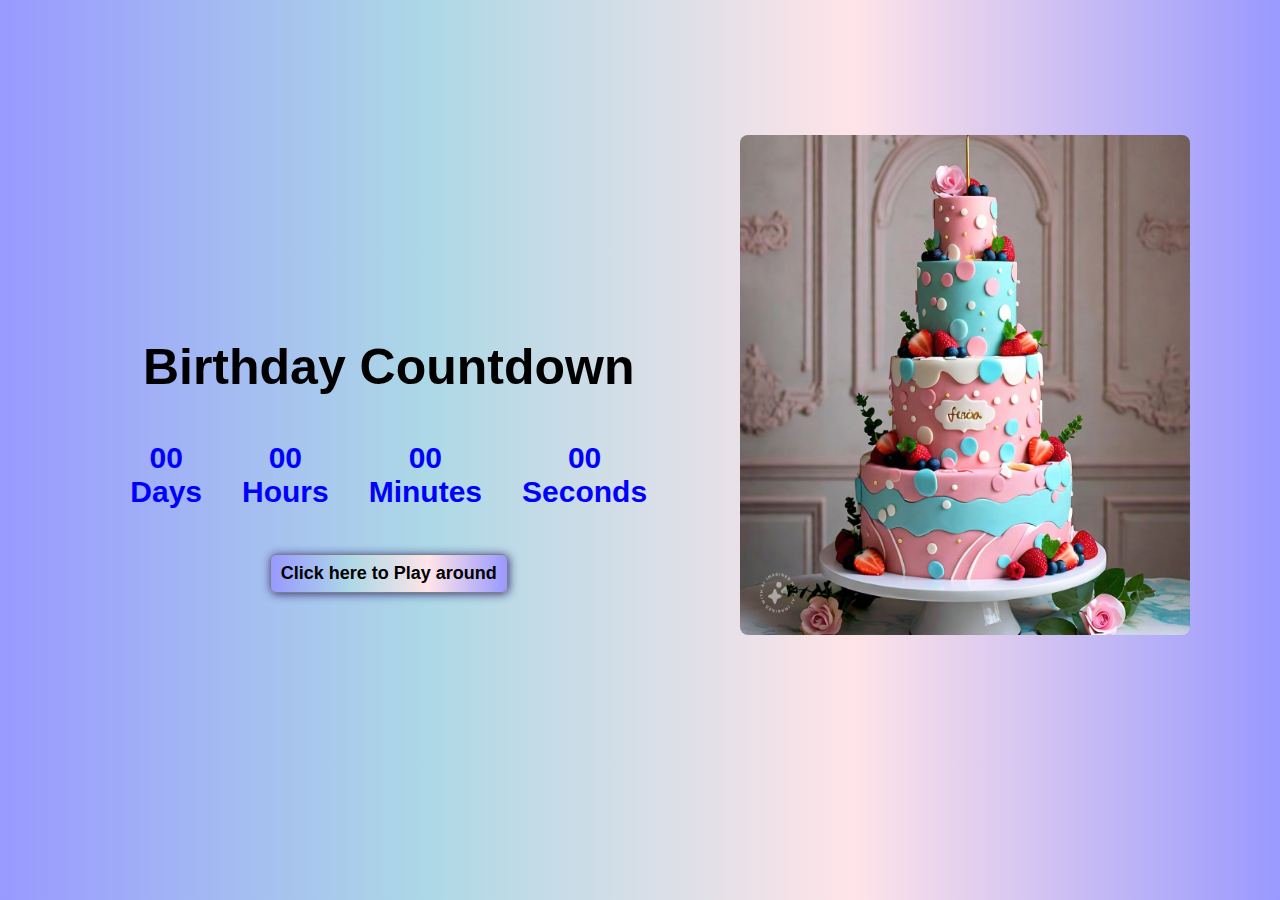
<file: index.html>
<!DOCTYPE html>
<html lang="en">
<head>
    <meta charset="UTF-8">
    <meta name="viewport" content="width=device-width, initial-scale=1.0">
    <title>OCTOBER 22</title>
    <style>
        *{
            padding: 0;
            margin: 0;
            box-sizing: border-box;
        }
        body{
            background: linear-gradient(to right, #9999ff, #add8e6, #ffe4e8, #9999ff);
            width: 100%;
            height: 100vh;
            display: flex;
            align-items: center;
            justify-content: center;
            /* flex-direction: column; */
        }
        @media screen and (min-width:1024px) {
            h1{
                font-family: sans-serif;
                font-size: 50px;
            }
            .container{
                display: flex;
                align-items: center;
                justify-content: center;
                flex-direction: column;
                margin-top: 30px;
            }
            .timer{
                margin: 25px 20px;
                display: flex;
                align-items: center;
                justify-content: center;
            }
            .timer div{
                margin: 20px;
                display: flex;
                flex-direction: column;
                align-items: center;
            }
            .timer p{
                font-size: 30px;
                color: blue;
                font-weight: 700;
                font-family: sans-serif;
            } 
            .start-container{
                display: flex;
                justify-content: space-around;
                width: 90%;
                height: 70%;
            }
            .start-container img{
                border-radius: 8px;
            }
            .play-around{
                padding: 8px 10px;
                border-radius: 6px;
                background: linear-gradient(to right, #9999ff, #add8e6, #ffe4e8, #9999ff);
                font-size: 18px;
                font-weight: 600;
                font-family: sans-serif;
                cursor: pointer;
                border: 1px solid gray;
                box-shadow: 1px 1px 10px rgba(28, 13, 94, 0.815);
                animation: button-animation 5s infinite linear;
            }
            @keyframes button-animation {
                0%{
                    background: linear-gradient(to right, #9999ff, #add8e6, #ffe4e8, #9999ff);
                }
                30%{
                    background: linear-gradient(to right, #add8e6, #9999ff, #ffe4e8, #9999ff);
                }
                70%{
                    background: linear-gradient(to right, #557079, #03161646, #ffffff, #9999ff);
                }
                100%{
                    background: transparent;
                }
            }
        }
        
        @media screen and (min-width: 767px) and (max-width: 1023px) {
            h1{
            font-family: sans-serif;
            font-size: 50px;
        }
        .container{
            display: flex;
            align-items: center;
            justify-content: center;
            flex-direction: column;
            margin-top: 30px;
        }
        .timer{
            margin: 25px 20px;
            display: flex;
            align-items: center;
            justify-content: center;
        }
        .timer div{
            margin: 20px;
            display: flex;
            flex-direction: column;
            align-items: center;
        }
        .timer p{
            font-size: 30px;
            color: blue;
            font-weight: 700;
            font-family: sans-serif;
        } 
        .start-container{
            display: flex;
            justify-content: space-around;
            width: 90%;
            height: 70%;
        }
        .start-container img{
            border-radius: 8px;
        }
        .play-around{
            padding: 8px 10px;
            border-radius: 6px;
            background: linear-gradient(to right, #9999ff, #add8e6, #ffe4e8, #9999ff);
            font-size: 18px;
            font-weight: 600;
            font-family: sans-serif;
            cursor: pointer;
            border: 1px solid gray;
            box-shadow: 1px 1px 10px rgba(28, 13, 94, 0.815);
            animation: button-animation 5s infinite linear;
        }
        @keyframes button-animation {
            0%{
                background: linear-gradient(to right, #9999ff, #add8e6, #ffe4e8, #9999ff);
            }
            30%{
                background: linear-gradient(to right, #add8e6, #9999ff, #ffe4e8, #9999ff);
            }
            70%{
                background: linear-gradient(to right, #557079, #03161646, #ffffff, #9999ff);
            }
            100%{
                background: transparent;
            }
        }
        }
        @media screen and (max-width: 767px) {
            h1{
            font-family: sans-serif;
            font-size: 30px;
        }
        .container{
            display: flex;
            align-items: center;
            justify-content: center;
            flex-direction: column;
            margin-top: 30px;
        }
        .timer{
            margin: 25px 10px;
            display: flex;
            align-items: center;
            justify-content: center;
        }
        .timer div{
            margin: 10px;
            display: flex;
            flex-direction: column;
            align-items: center;
        }
        .timer p{
            font-size: 20px;
            color: blue;
            font-weight: 700;
            font-family: sans-serif;
        } 
        .start-container{
            display: flex;
            flex-direction: column;
            justify-content: space-around;
            width: 100%;
            height: 70%;
        }
        .start-container img{
            border-radius: 8px;
            margin: 20px 0;
            width: 100%;
            object-fit: cover;
        }
        .play-around{
            padding: 8px 10px;
            border-radius: 6px;
            background: linear-gradient(to right, #9999ff, #add8e6, #ffe4e8, #9999ff);
            font-size: 18px;
            font-weight: 600;
            font-family: sans-serif;
            cursor: pointer;
            border: 1px solid gray;
            box-shadow: 1px 1px 10px rgba(28, 13, 94, 0.815);
            animation: button-animation 5s infinite linear;
        }
        @keyframes button-animation {
            0%{
                background: linear-gradient(to right, #9999ff, #add8e6, #ffe4e8, #9999ff);
            }
            30%{
                background: linear-gradient(to right, #add8e6, #9999ff, #ffe4e8, #9999ff);
            }
            70%{
                background: linear-gradient(to right, #557079, #03161646, #ffffff, #9999ff);
            }
            100%{
                background: transparent;
            }
        }
        }
    </style>
</head>
<body>
    <div class="start-container">
        <div class="container">
            <h1>Birthday Countdown</h1>

            <div class="timer">
                <div>
                    <p id="days">00</p>
                    <p>Days</p>
                </div>
                <div>
                    <p id="hours">00</p>
                    <p>Hours</p>
                </div>
                <div>
                    <p id="minutes">00</p>
                    <p>Minutes</p>
                </div>
                <div>
                    <p id="seconds">00</p>
                    <p>Seconds</p>
                </div>
            </div>
            <button class="play-around">Click here to Play around</button>
        </div>
        <img src="image countdown/countdownCake.png"  width="450px" height="500px">
    </div>

    <script>
        document.querySelector('.play-around').addEventListener('click',()=>{
            window.location.href = 'playaround.html';
        });

        const countDownDate = new Date('Oct 22, 2024 00:00:00').getTime();
        const set_Interval = setInterval(function(){
            const now = new Date().getTime();
            const distance = countDownDate - now;

            const days = Math.floor(distance / (1000 * 60 * 60 * 24));
            const hours = Math.floor(distance % (1000 * 60 * 60 * 24) / (1000 * 60 * 60));
            const minutes = Math.floor(distance % (1000 * 60 * 60 ) / (1000 * 60));
            const seconds = Math.floor(distance % (1000 * 60) / (1000));


            document.getElementById('days').innerHTML = days;
            document.getElementById('hours').innerHTML = hours;
            document.getElementById('minutes').innerHTML = minutes;
            document.getElementById('seconds').innerHTML = seconds;

            if(distance < 1){
                window.location.href = 'homepage.html';
            };

        },1000);

    </script>
</body>
</html>
</file>
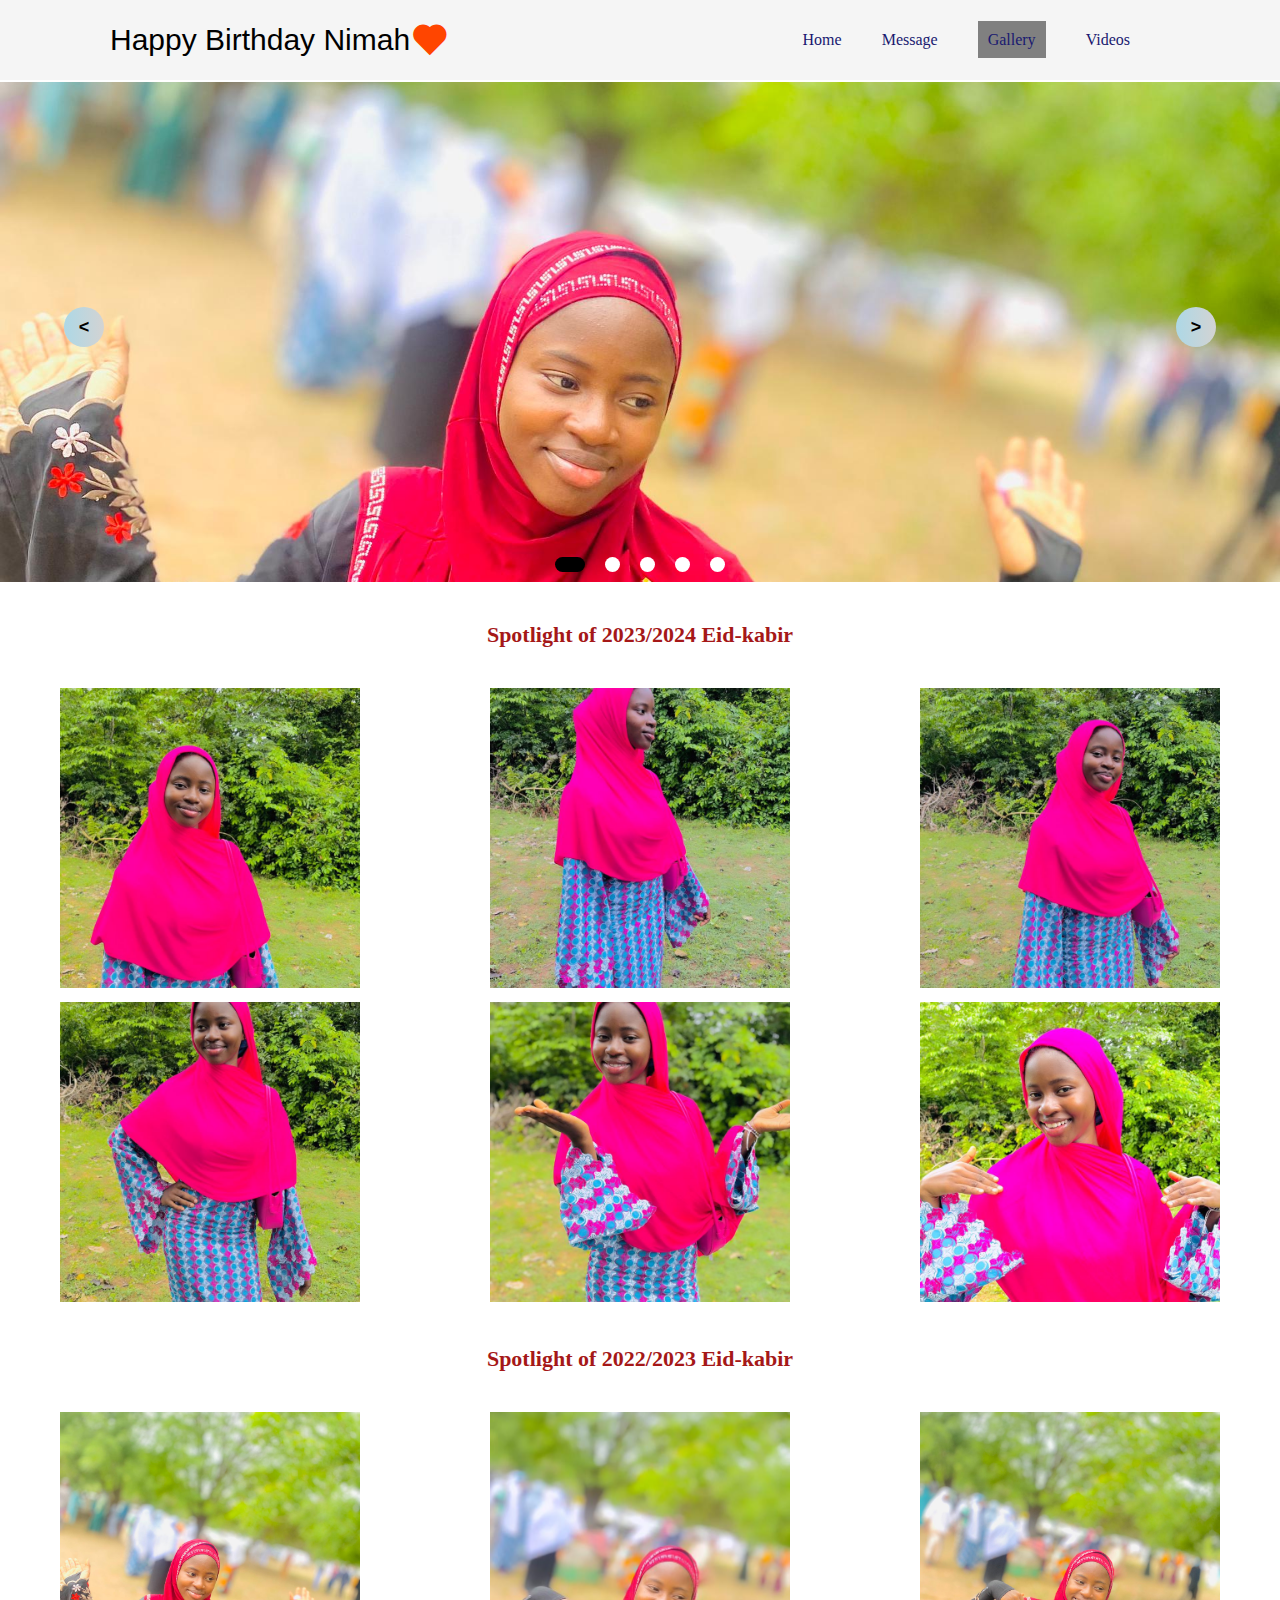
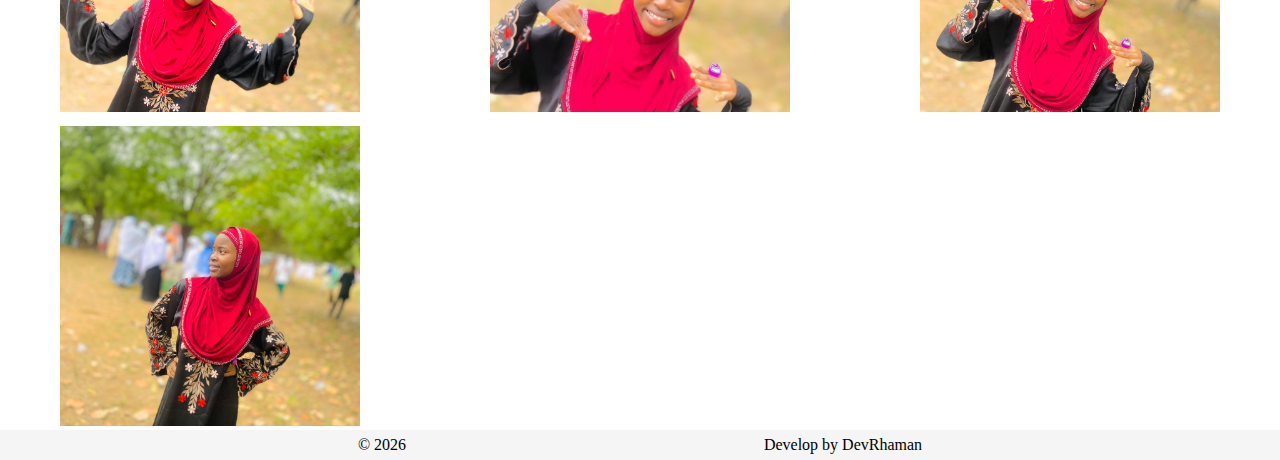
<file: gallery.html>
<!DOCTYPE html>
<html lang="en">
<head>
    <meta charset="UTF-8">
    <meta name="viewport" content="width=device-width, initial-scale=1.0">
    <title>Document</title>
    <link rel="stylesheet" href="gallery.css">
    <link href='https://unpkg.com/boxicons@2.1.4/css/boxicons.min.css' rel='stylesheet'>
</head>
<body>
    <header>
        <div class="logo">
            <a href="">Happy Birthday Nimah</a>
            <i class='bx bxs-heart heart' style="color: orangered;"></i>
        </div>
        
        <div class="nav">
            <ul>
                <li><a class="link" href="homepage.html">Home</a></li>

                <li><a class="link" href="message.html">Message</a></li>
                
                <li><a href="gallery.html" class="link active-page">Gallery</a></li>

                <li><a class="link" href="video.html">Videos</a></li>
            </ul>
        </div>

        <img src="imagefolder/cil--menu.png" width="30" height="30" class="open-nav" alt="">

    </header>
    <main>
        <section class="hero">
            <div class="container">
                <div class="slider-list">
                    <div class="slide-item">
                        <img src="imagefolder/bday-img-1.jpg" width="500" height="400" alt="Birthday Girl Image">
                    </div>
                    <div class="slide-item">
                        <img src="imagefolder/bday-img-2.jpg" width="500" height="400" alt="Birthday Girl Image">
                    </div>
                    <div class="slide-item">
                        <img src="imagefolder/bday-img-3.jpg" width="500" height="400" alt="Birthday Girl Image">
                    </div>
                    <div class="slide-item">
                        <img src="imagefolder/bday-img-4.jpg" width="500" height="400" alt="Birthday Girl Image">
                    </div>
                    <div class="slide-item">
                        <img src="imagefolder/bday-img-5.jpg" width="500" height="400" alt="Birthday Girl Image">
                    </div>
                </div>
                <div class="buttons">
                    <button id="prev"><</button>
                    <button id="next">></button>
                </div>
                <ul class="dots">
                    <li class="active"></li>
                    <li></li>
                    <li></li>
                    <li></li>
                    <li></li>
                </ul>
            </div>
        </section>

        <section class="images">

            <div class="popup">
                <button class="close-popup">close</button>
                <img src="imagefolder/bday-img-1.jpg" class="large-image" alt="">
                <p class="index">01</p>
            </div>

            <div class="image-section-one">
                <h3>Spotlight of 2023/2024 Eid-kabir</h3>
                <div class="image-section-item-one">
                    <div class="img-item">
                        <img src="imagefolder/bday-img-5.jpg" width="300" height="300" class="image "  alt="">
                    </div>
                    <div class="img-item">
                        <img src="imagefolder/bday-img-6.jpg" width="300" height="300" class="image "  alt="">
                    </div>
                    <div class="img-item">
                        <img src="imagefolder/bday-img-7.jpg" width="300" height="300" class="image "  alt="">
                    </div>
                    <div class="img-item">
                        <img src="imagefolder/bday-img-8.jpg" width="300" height="300" class="image "  alt="">
                    </div>
                    <div class="img-item">
                        <img src="imagefolder/bday-img-9.jpg" width="300" height="300" class="image "  alt="">
                    </div>
                    <div class="img-item">
                        <img src="imagefolder/bday-img-10.jpg" width="300" height="300" class="image"  alt="">
                    </div>
                </div>
            <div class="image-section-one">
                <h3>Spotlight of 2022/2023 Eid-kabir</h3>
                <div class="image-section-item-one">
                    <div class="img-item">
                        <img src="imagefolder/bday-img-1.jpg" width="300" height="300" class="image "  alt="">
                    </div>
                    <div class="img-item">
                        <img src="imagefolder/bday-img-2.jpg" width="300" height="300" class="image "  alt="">
                    </div>
                    <div class="img-item">
                        <img src="imagefolder/bday-img-3.jpg" width="300" height="300" class="image "  alt="">
                    </div>
                    <div class="img-item">
                        <img src="imagefolder/bday-img-4.jpg" width="300" height="300" class="image "  alt="">
                    </div>
                </div>
            </div>
        </section>


    </main>

    <footer>
        <p>&copy; <span id="year"></span></p>
        <p>Develop by DevRhaman</p>
    </footer>
    <script src="gallery.js"></script>
</body>
</html>
</file>
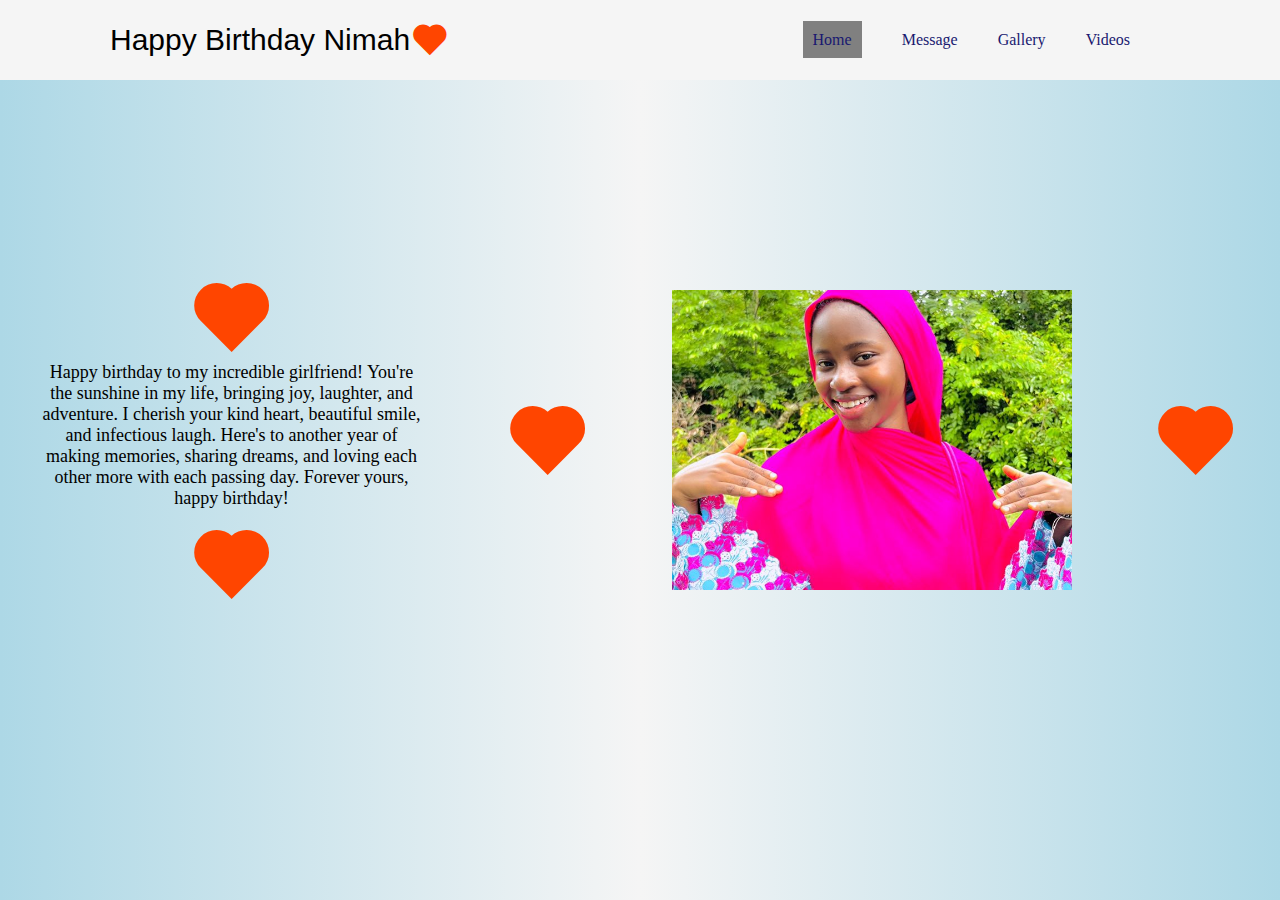
<file: homepage.html>
<!DOCTYPE html>
<html lang="en">
<head>
    <meta charset="UTF-8">
    <meta name="viewport" content="width=device-width, initial-scale=1.0">
    <title>Document</title>
    <link rel="stylesheet" href="homepage.css">
    <link href='https://unpkg.com/boxicons@2.1.4/css/boxicons.min.css' rel='stylesheet'>
</head>
<body>
    <header>
        <div class="logo">
            <a href="">Happy Birthday Nimah</a>
            <i class='bx bxs-heart heart' style="color: orangered;"></i>
        </div>
        
        <div class="nav">
            <ul>
                <li><a href="#home" class="link active-page">Home</a></li>
                <li><a href="message.html" class="link">Message</a></li>
               <li><a href="gallery.html" class="link">Gallery</a></li>
                <li><a href="video.html" class="link">Videos</a></li>
            </ul>
        </div>
        <img src="imagefolder/cil--menu.png" class="open-nav" alt="">
    </header>

    <main>
        <section id="home">
            <div class="note">
                <i class='bx bxs-heart heart-2' style="color: orangered;"></i>
                <div class="home-note">Happy birthday to my incredible girlfriend! You're the sunshine in my life, bringing joy, laughter, and adventure. I cherish your kind heart, beautiful smile, and infectious laugh. Here's to another year of making memories, sharing dreams, and loving each other more with each passing day. Forever yours, happy birthday!</div>
                <div><i class='bx bxs-heart heart-2' style="color: orangered;"></i></div>
            </div>
            <i class='bx bxs-heart heart-2' style="color: orangered;"></i>
            <img src="imagefolder/bday-img-10.jpg" width="400" height="300" alt="">
            <i class='bx bxs-heart heart-2' style="color: orangered;"></i>
        </section>
    </main>
    <script>
        const openNav = document.querySelector('.open-nav');
        openNav.addEventListener('click',()=>{
            const nav = document.querySelector('.nav');
            nav.classList.toggle('active')
            if( nav.classList.contains('active')){
                openNav.src = 'imagefolder/bx--x.png';
            }else{
                openNav.src = 'imagefolder/cil--menu.png'
            };
        });

        const link = document.querySelectorAll('.link');
        link.forEach(link => link.addEventListener('click',()=>{
            const nav = document.querySelector('.nav');
            nav.classList.remove('active');
            openNav.src = 'imagefolder/cil--menu.png';
        }));
    </script>
</body>
</html>
</file>
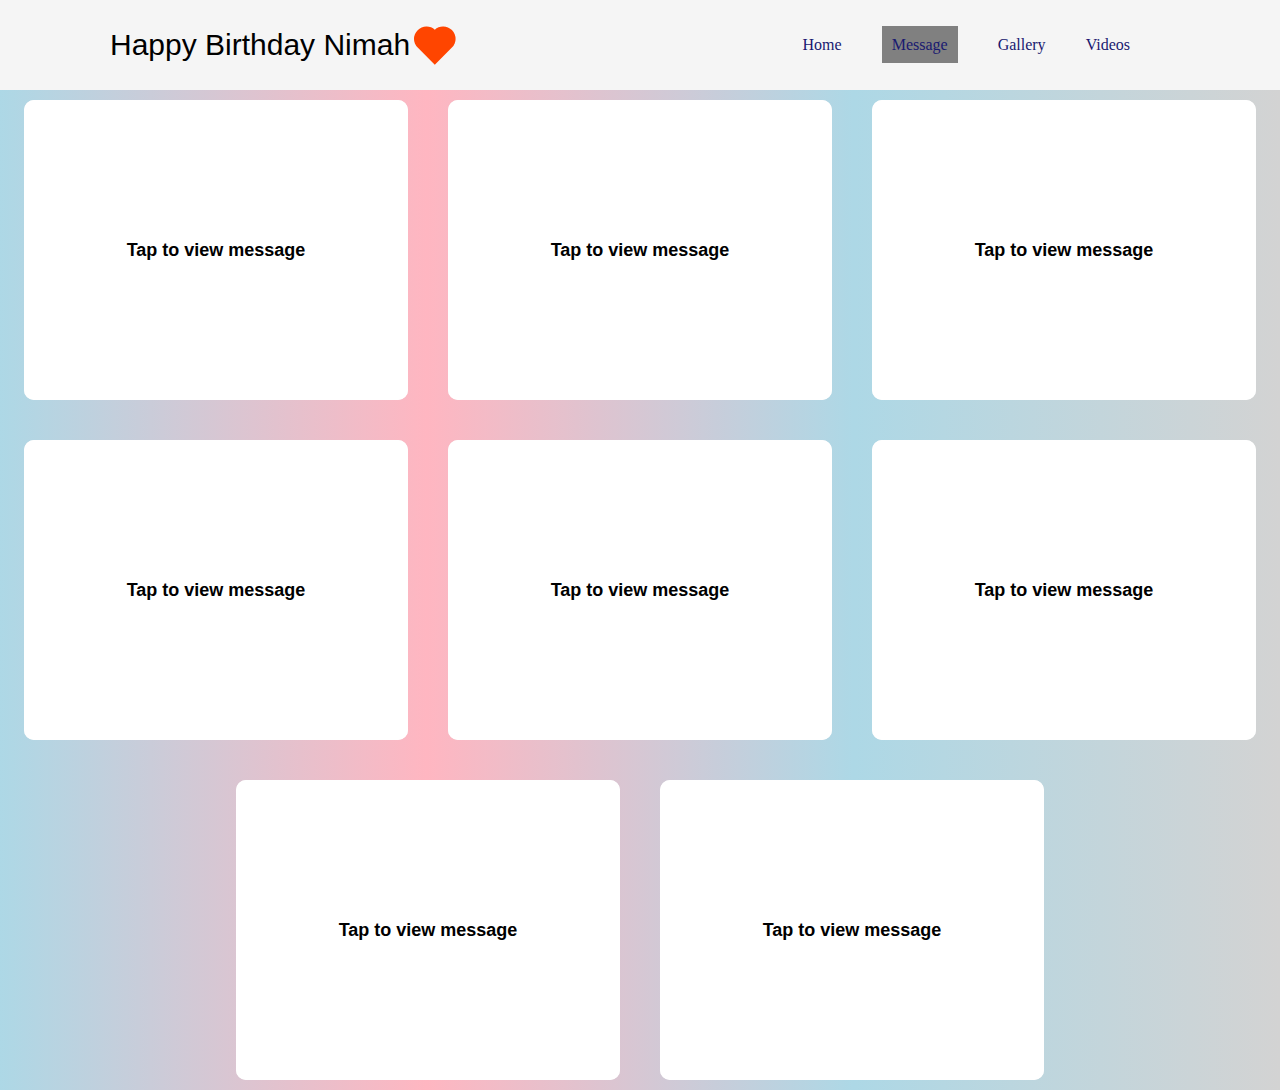
<file: message.html>
<!DOCTYPE html>
<html lang="en">
<head>
    <meta charset="UTF-8">
    <meta name="viewport" content="width=device-width, initial-scale=1.0">
    <title>mesasge page</title>
    <link rel="stylesheet" href="message.css">
    <link href='https://unpkg.com/boxicons@2.1.4/css/boxicons.min.css' rel='stylesheet'>
</head>
<body>
    <header>
        <div class="logo">
            <a href="">Happy Birthday Nimah</a>
            <i class='bx bxs-heart heart' style="color: orangered;"></i>
        </div>
        
        <div class="nav">

            <ul>
                <li><a class="link" href="homepage.html">Home</a></li>

                <li><a class="link active-page" href="message.html">Message</a></li>

                <li><a href="gallery.html" class="link">Gallery</a></li>

                <li><a href="video.html" class="link">Videos</a></li>
            </ul>
        </div>
            <img src="imagefolder/cil--menu.png" width="25" class="open-nav" alt="">
    </header>

    <main>
        <section class="birthday-message">
            <div class="container">
                <div class="first-message">
                    <div class="ff-front-message">Tap to view message</div>
                    <div class="bf-message">Happy birthday to the love of my life! Today marks the beginning of another amazing year with you. I promise to always cherish, support, and adore you. Forever yours.<i class='bx bxs-heart heart'></i> 
                    </div>
                </div>
                <div class="first-message">
                    <div class="ff-front-message">Tap to view message</div>
                    <div class="bf-message">On your special day and always, I want you to know how much you mean to me. You're the sunshine that brightens my world. I love you more with each passing day.<i class='bx bxs-heart heart'></i> 
                    </div>
                </div>
                <div class="first-message">
                    <div class="ff-front-message">Tap to view message</div>
                    <div class="bf-message">To the most beautiful person I've ever met, happy birthday! May this year bring you joy, success, and endless love from me.<i class='bx bxs-heart heart'></i> 
                    </div>
                </div>
                <div class="first-message">
                    <div class="ff-front-message">Tap to view message</div>
                    <div class="bf-message">You deserve all the happiness in the world, and I'm honored to be a part of your life. Happy birthday, my darling!<i class='bx bxs-heart heart'></i> 
                    </div>
                </div>
                <div class="first-message">
                    <div class="ff-front-message">Tap to view message</div>
                    <div class="bf-message">Here's to another year of laughter, adventures, and making memories together! I love you now and forever. Happy birthday, sweetheart.<i class='bx bxs-heart heart'></i> 
                    </div>
                </div>
                <div class="first-message">
                    <div class="ff-front-message">Tap to view message</div>
                    <div class="bf-message">As we celebrate your birthday today, I'm filled with gratitude for the gift of you in my life. Your love, kindness, and beauty inspire me every day. Your smile lights up my world, and your touch ignites a fire that never fades.
                    I promise to always be there for you, through life's ups and downs, and to cherish every moment we share. You're my partner, best friend, and soulmate.
                    Happy birthday, my love! May this year bring you everything your heart desires.
                    <i class='bx bxs-heart heart'></i> 
                    </div>
                </div>
                <div class="first-message">
                    <div class="ff-front-message">Tap to view message</div>
                    <div class="bf-message">Happy birthday to the woman who stole my heart! Today marks the beginning of another chapter in our love story. I'm excited to create more memories, explore new adventures, and deepen our love.
                    You make every day brighter, and I'm grateful for your presence in my life. Your kindness, intelligence, and beauty captivate me.
                    Here's to another year of growing together, laughing together, and loving each other more with each passing day!
                    Happy birthday, sweetheart. I love you now and forever.
                    <i class='bx bxs-heart heart'></i> 
                    </div>
                </div>
                <div class="first-message">
                    <div class="ff-front-message">Tap to view message</div>
                    <div class="bf-message">Ya Allah, on this special day, I thank you for the precious gift of NIMOTALLAHI ABOLORE. She's a shining star in my life, reflecting your love and light.
                    Please bless her with happiness, peace, and fulfillment. Guide me to cherish and honor her, to be her rock, and to love her unconditionally.
                    Happy birthday, my love. May this year be a canvas of our love, painted with vibrant colors of laughter, adventure, and devotion.<i class='bx bxs-heart heart'></i> 
                    </div>
                </div>
            </div>
        </section>
    </main>
    <script src="message.js"></script>
</body>
</html>
</file>
<file: gallery.css>
*{
    padding: 0;
    margin: 0;
    box-sizing: border-box;
}
:root{
    --primary: white;
    --secondary: black;
}
.theme{
    --primary: black;
    --secondary: white;
}
body{
    background-color: var(--primary);
    color: var(--secondary);
}
.active-page{
    background: gray;
    color: white;
    padding: 10px;
}
header{
    display: flex;
    align-items: center;
    justify-content: space-between;
    width: 100%;
    background-color: whitesmoke;
    padding: 20px;
    position: sticky;
    top: 0;
    z-index: 999;
}
.logo{
    margin-left: 90px;
    display: flex;
    align-items: center;
    justify-content: center;
}
.logo a{
    font-size: 30px;
    text-decoration: none;
    color: black;
    font-family: sans-serif;
}
.nav{
    margin-right: 90px;
}
.nav ul{
    display: flex;
    align-items: center;
}
.nav ul li{
    margin: 0 40px 0 0;
    list-style: none;
}
.nav ul li a, .nav ul li span{
    text-decoration: none;
    color: midnightblue;
    font-size: 16px;
    transition: .3s ease;
    cursor: pointer;
}
.nav ul li a:hover, .nav ul li span:hover{
    background-color: gray;
    padding: 8px 10px;
    color: white;
}
.heart{
    font-size: 40px;
}
/* ---------------hero swiper------------------ */
.container{
    /* width: 1583px; */
    max-width: 100vw;
    height: 500px;
    background-color: lightblue;
    position: relative;
    margin-top: 2px;
    overflow: hidden;
}
.slider-list{
    display: flex;
    align-items: center;
    position: absolute;
    top: 0;
    left: 0;
    height: 100%;
    width: max-content;
    transition: 1s;
}
.slide-item img{
    max-width: 1600px;
    width: 100vw;
    height: 750px;
    /* object-fit: calc(1600px*750px); */
    object-fit: cover;
}
.buttons{
    position: absolute;
    top: 45%;
    left: 5%;
    width: 90%;
    display: flex;
    justify-content: space-between;
}
.buttons button{
    display: flex;
    align-items: center;
    justify-content: center;
    cursor: pointer;
    padding: 20px;
    font-size: 18px;
    font-weight: 600;
    border: none;
    background: linear-gradient(to right, lightblue, lightgray);
    width: 20px;
    height: 20px;
    border-radius: 50%;
    transition: 1s ease;
}
.buttons button:hover{
    background: gold;
}
.dots{
    position: absolute;
    bottom: 10px;
    left: 0;
    color: red;
    width: 100%;
    margin: 0;
    padding: 0;
    display: flex;
    justify-content: center;
    /* overflow: auto; */
}
.dots li{
    list-style: none;
    width: 15px;
    height: 15px;
    background-color: white;
    border-radius: 20px;
    transition: 1s;
    cursor: pointer;
}
.dots li:not(:last-child){
    margin-right: 20px;
}
.dots .active{
    width: 30px;
    background-color: black;
}
/* ------------------image--------------- */
.images{
    position: relative;
}
.image-section-one{
    margin: 40px 0 0;
}
.image-section-one h3{
    text-align: center;
    font-size: 22px;
    color: rgb(165, 24, 24);
}
.image-section-item-one{
    width: 100%;
    display: grid;
    grid-template-columns: repeat(3,2fr);
    justify-items: center;
    gap: 10px;
    margin: 40px 0 0;
}
.img-item img{
    object-fit: cover;
    cursor: pointer;
}
.popup{
    background: #000000ef;
    width: 99%;
    height: 97vh;
    margin: 10px;
    overflow: hidden;
    display: flex;
    align-items: center;
    justify-content: center;
    border-radius: 20px;
    z-index: 999;
    position: fixed;
    top: 0;
    left: 0;
    display: none;
}
.popup img{
    width: 50%;
    height: 100%;
    object-fit: contain;
    position: absolute;
    top: 50%;
    left: 50%;
    right: 50%;
    transform: translate(-50%,-50%);
    padding: 10px;
}
.popup button{
    position: absolute;
    right: 10px;
    top: 8px;
    padding: 8px 10px;
    border-radius: 6px;
    border: none;
    background-color: red;
    color: white;
    font-size: 18px;
    cursor: pointer;
}
.open-nav{
    display: none;
}
/* --------------------video----------------- */
video{
    width: 100%;
    height: 400px;
    border: 2px solid black;
    background-color: #c7c4c4;
}
.video-list{
    width: 90%;
    display: grid;
    gap: 20px;
    grid-template-columns: repeat(3, 2fr);
    margin: 20px auto;
}
.videos h3{
    text-align: center;
    font-size: 22px;
    color: #a51818;
    margin: 50px 0 20px;
}

footer{
    background: whitesmoke;
    display: flex;
    justify-content: space-evenly;
    align-items: center;
    height: 30px;
}
/* tablet */
@media screen and (min-width:767px) and (max-width: 1023px) {
    .image-section-item-one{
        grid-template-columns: repeat(2,3fr);
    }
    .nav{
        position: fixed;
        left: 800px;
        right: 0px;
        background-color: rgb(241, 223, 223);
        top: 72px;
        transition: 1s ease;
        margin: 0;
        width: 100%;
    }
    .nav.active{
        left: 0;
    }
    .nav ul{
        display: flex;
        align-items: center;
        flex-direction: column;
        justify-content: center;

    }
    .nav ul li{
        margin: 20px 5px 5px 5px;
        list-style: none;
        padding: 10px 50px;
    }
    .nav ul li a, .nav ul li span{
        text-decoration: none;
        color: midnightblue;
        font-size: 16px;
        transition: .3s ease;
        cursor: pointer;
    }
    .nav ul li a:hover, .nav ul li span:hover{
        background-color: gray;
        padding: 8px 10px;
        color: white;
    }
    .open-nav{
        display: block;
    }
    .logo a{
        font-size: 25px;
        text-decoration: none;
        color: black;
        font-family: sans-serif;
    }
    .logo{
        margin-left: 10px;
        display: flex;
        align-items: center;
        justify-content: center;
        gap: 2px;
    }
    .popup{
        width: 100%;
        height: 100%;
        margin: 0px;
        border-radius: 0;
    }
    .popup img{
        width: 100%;
        z-index: -999;
    }
}
@media screen and (max-width:767px) {
    .image-section-item-one{
        grid-template-columns: 1fr;
    }
    .nav{
        position: fixed;
        right: 0;
        left: 400px;
        background-color: rgb(241, 223, 223);
        top: 65px;
        transition: 1s ease;
        margin: 0;
        width: 100%;
    }
    .nav.active{
        left: 0;
    }
    .nav ul{
        display: flex;
        align-items: center;
        flex-direction: column;
        justify-content: center;

    }
    .nav ul li{
        margin: 20px 5px 5px 5px;
        list-style: none;
        padding: 10px 50px;
    }
    .nav ul li a, .nav ul li span{
        text-decoration: none;
        color: midnightblue;
        font-size: 16px;
        transition: .3s ease;
        cursor: pointer;
    }
    .nav ul li a:hover, .nav ul li span:hover{
        background-color: gray;
        padding: 8px 10px;
        color: white;
    }
    .open-nav{
        display: block;
    }
    .logo a{
        font-size: 18px;
        text-decoration: none;
        color: black;
        font-family: sans-serif;
    }
    .logo{
        margin-left: 1px;
        display: flex;
        align-items: center;
        justify-content: center;
        gap: 2px;
    }
    .popup{
        width: 100%;
        height: 100%;
        margin: 0px;
        border-radius: 0;
    }
    .popup img{
        width: 100%;
        z-index: -999;
    }
    .heart{
        font-size: 40px;
    }
}
</file>
<file: homepage.css>
*{
    padding: 0;
    margin: 0;
    box-sizing: border-box;
    scroll-behavior: smooth;
}
body{
    width: 100%;
    background: linear-gradient(to right, lightblue, whitesmoke, lightblue);
}
header{
    display: flex;
    align-items: center;
    justify-content: space-between;
    width: 100%;
}
.active-page{
    background: gray;
    color: white;
    padding: 10px;
}
.open-nav{
    display: none;
}
header{
    display: flex;
    align-items: center;
    justify-content: space-between;
    width: 100%;
    background-color: whitesmoke;
    padding: 20px;
    position: sticky;
    top: 0;
    z-index: 999;
}
.logo{
    margin-left: 90px;
    display: flex;
    align-items: center;
    justify-content: center;
}
.logo a{
    font-size: 30px;
    text-decoration: none;
    color: black;
    font-family: sans-serif;
}
.nav{
    margin-right: 90px;
}
.nav ul{
    display: flex;
    align-items: center;
}
.nav ul li{
    margin: 0 40px 0 0;
    list-style: none;
}
.nav ul li a, .nav ul li span{
    text-decoration: none;
    color: midnightblue;
    font-size: 16px;
    transition: .3s ease;
    cursor: pointer;
}
.nav ul li a:hover, .nav ul li span:hover{
    background-color: gray;
    padding: 8px 10px;
    color: white;
}
.heart{
    font-size: 40px;
}
main{
    display: flex;
    align-items: center;
    justify-content: center;
    width: 100%;
    height: 80vh;
}
section{
    display: flex;
    align-items: center;
    justify-content: space-around;
    width: 100%;
}
section img{
    object-fit: cover;
}
.note{
    width: 30%;
    display: flex;
    flex-direction: column;
    align-items: center;
    justify-content: center;
}

.home-note{
    margin-bottom: 10px;
    font: 500 18px serif;
    text-align: center;
}

.heart-2{
    font-size: 90px;
    color: red;
    animation: heart 3s ease-in-out infinite;
}
@keyframes heart {
    0%,100%{
        scale: 0.9;
    }50%{
        scale: 0.5;
    }
}

@media screen and (min-width:767px) and (max-width: 1023px) {
        .nav{
            position: fixed;
            left: 800px;
            right: 0px;
            background-color: rgb(241, 223, 223);
            top: 72px;
            transition: 1s ease;
            margin: 0;
            width: 100%;
        }
        .nav.active{
            left: 0;
        }
        .nav ul{
            display: flex;
            align-items: center;
            flex-direction: column;
            justify-content: center;
        }
        .nav ul li{
            margin: 20px 5px 5px 5px;
            list-style: none;
            padding: 10px 50px;
        }
        .nav ul li a, .nav ul li span{
            text-decoration: none;
            color: midnightblue;
            font-size: 16px;
            transition: .3s ease;
            cursor: pointer;
        }
        .nav ul li a:hover, .nav ul li span:hover{
            background-color: gray;
            padding: 8px 10px;
            color: white;
        }
        .open-nav{
            display: block;
        }
        .logo a{
            font-size: 25px;
            text-decoration: none;
            color: black;
            font-family: sans-serif;
        }
        .logo{
            margin-left: 10px;
            display: flex;
            align-items: center;
            justify-content: center;
            gap: 2px;
        }
        section{
            flex-direction: column;
            margin-top: 04px;
            position: absolute;
            top: 90px;
        }
        main{
            height: 100vh;
            width: 100%;
        }
        .note{
            width: 100%;
            display: flex;
            flex-direction: row;
            align-items: center;
            justify-content: center;
        }
}


@media screen and (max-width:767px) {
    header{
        width: 100%;
    }
    .nav{
        position: fixed;
        right: 0;
        left: 400px;
        background-color: rgb(241, 223, 223);
        top: 65px;
        transition: 1s ease;
        margin: 0;
        width: 100%;
    }
    .nav.active{
        left: 0;
    }
    .nav ul{
        display: flex;
        align-items: center;
        flex-direction: column;
        justify-content: center;

    }
    .nav ul li{
        margin: 20px 5px 5px 5px;
        list-style: none;
        padding: 10px 50px;
    }
    .nav ul li a, .nav ul li span{
        text-decoration: none;
        color: midnightblue;
        font-size: 16px;
        transition: .3s ease;
        cursor: pointer;
    }
    .nav ul li a:hover, .nav ul li span:hover{
        background-color: gray;
        padding: 8px 10px;
        color: white;
    }
    .open-nav{
        display: block;
    }
    .logo a{
        font-size: 18px;
        text-decoration: none;
        color: black;
        font-family: sans-serif;
    }
    .logo{
        margin-left: 1px;
        display: flex;
        align-items: center;
        justify-content: center;
        gap: 2px;
    }
    section{
        position: absolute;
        top: 90px; 
        flex-wrap: wrap;
    }
    .note{
        width: 90%;
        display: flex;
        flex-direction: row;
        align-items: center;
        justify-content: center;
    }
    .heart-2{
        font-size: 40px;
        color: red;
        animation: heart 3s ease-in-out infinite;
    }
}
</file>
<file: message.css>
*{
    padding: 0;
    margin: 0;
    box-sizing: border-box;
}
body{
    background: linear-gradient(to right, lightblue, lightpink,lightblue,lightgray);
    width: 100%;
}
.active-page{
    background: gray;
    color: white;
    padding: 10px;
}
header{
    display: flex;
    align-items: center;
    justify-content: space-between;
    width: 100%;
    background-color: whitesmoke;
    padding: 20px;
    position: sticky;
    top: 0;
    z-index: 999;
}
.logo{
    margin-left: 90px;
    display: flex;
    align-items: center;
    justify-content: center;
}
.logo a{
    font-size: 30px;
    text-decoration: none;
    color: black;
    font-family: sans-serif;
}
.nav{
    margin-right: 90px;
}
.nav ul{
    display: flex;
    align-items: center;
}
.nav ul li{
    margin: 0 40px 0 0;
    list-style: none;
}
.nav ul li a, .nav ul li span{
    text-decoration: none;
    color: midnightblue;
    font-size: 16px;
    transition: .3s ease;
    cursor: pointer;
}
.nav ul li a:hover, .nav ul li span:hover{
    background-color: gray;
    padding: 8px 10px;
    color: white;
}
.dropdown-container{
    position: relative;
    /* display: none; */
}
.dropdown-content{
    width: 200px;
    top: 40px;
    /* left: 0; */
    right: 60px;
    padding: 10px;
    position: absolute;
    background-color: whitesmoke;
    display: none;
    z-index: 999;
}
.dropdown-content li{
    list-style: none;
    line-height: 50px;
    width: 100%;
}
.dropdown-content li a{
    font-size: 20px;
    letter-spacing: 1px;
}
.close-dropdown{
    font-size: 30px;
    cursor: pointer;
    display: flex;
    justify-content: end;
    align-items: center;
}

.first-message{
    width: 30%;
    height: 300px;
    display: flex;
    align-items: center;
    justify-content: center;
    flex-direction: column;
    gap: 10px;
    padding: 10px;
    margin: 10px;
    position: relative;
}
.ff-front-message{
    position: absolute;
    top: 0;
    left: 0;
    width: 100%;
    height: 100%;
    display: flex;
    align-items: center;
    justify-content: center;
    background: white;
    transition: 1s ease-in-out;
    font: 600 18px sans-serif;
    border-radius: 10px;
}
.bf-message{
    position: absolute;
    top: 0;
    left: 0;
    width: 100%;
    height: 100%;
    display: flex;
    align-items: center;
    justify-content: center;
    flex-direction: column;
    background: whitesmoke;
    z-index: -1;
    padding: 40px;
    line-height: 1.3;
    text-align: center;
    font: 600 15px sans-serif;
    color: orangered;
    border-radius: 10px;
}
.heart{
    font-size: 50px;
}
.first-message:hover .ff-front-message{
    transform: translate(23px);
    opacity: 0;
}
.container{
    display: flex;
    align-items: center;
    justify-content: center;
    gap: 20px;
    flex-wrap: wrap;
}
.open-nav{
    display: none;
}

@media screen and (min-width:767px) and (max-width: 1024px) {
    .first-message{
        width: 40%;
        height: 400px;
    }
    .logo a{
        font-size: 25px;
        text-decoration: none;
        color: black;
        font-family: sans-serif;
    }
    .logo{
        margin-left: 10px;
        display: flex;
        align-items: center;
        justify-content: center;
        gap: 2px;
    }
    .nav{
        position: fixed;
        left: 1400px;
        right: 0px;
        top: 70px;
        background-color: rgb(241, 223, 223);
        transition: 1s ease;
        margin: 0;
        width: 100%;
    }
    .nav.active{
        left: 0;
    }
    .nav ul{
        display: flex;
        align-items: center;
        flex-direction: column;
        justify-content: center;

    }
    .nav ul li{
        margin: 20px 5px 5px 5px;
        list-style: none;
        padding: 10px 50px;
    }
    .nav ul li a, .nav ul li span{
        text-decoration: none;
        color: midnightblue;
        font-size: 16px;
        transition: .3s ease;
        cursor: pointer;
    }
    .nav ul li a:hover, .nav ul li span:hover{
        background-color: gray;
        padding: 8px 10px;
        color: white;
    }
    .open-nav{
        display: block;
        width: 50px;
    }
}

@media screen and (max-width: 767px) {
    .first-message{
        width: 100%;
        height: 400px;
    }
    .logo a{
        font-size: 18px;
        text-decoration: none;
        color: black;
        font-family: sans-serif;
    }
    .logo{
        margin-left: 0px;
        display: flex;
        align-items: center;
        justify-content: center;
        gap: 2px;
    }
    .nav{
        position: fixed;
        left: 350px;
        right: 0px;
        top: 70px;
        background-color: rgb(241, 223, 223);
        transition: 1s ease;
        margin: 0;
        width: 100%;
    }
    .nav.active{
        left: 0;
    }
    .nav ul{
        display: flex;
        align-items: center;
        flex-direction: column;
        justify-content: center;

    }
    .nav ul li{
        margin: 20px 5px 5px 5px;
        list-style: none;
        padding: 10px 50px;
    }
    .nav ul li a, .nav ul li span{
        text-decoration: none;
        color: midnightblue;
        font-size: 16px;
        transition: .3s ease;
        cursor: pointer;
    }
    .nav ul li a:hover, .nav ul li span:hover{
        background-color: gray;
        padding: 8px 10px;
        color: white;
    }
    .open-nav{
        display: block;
        width: 40px;
    }
}
</file>
